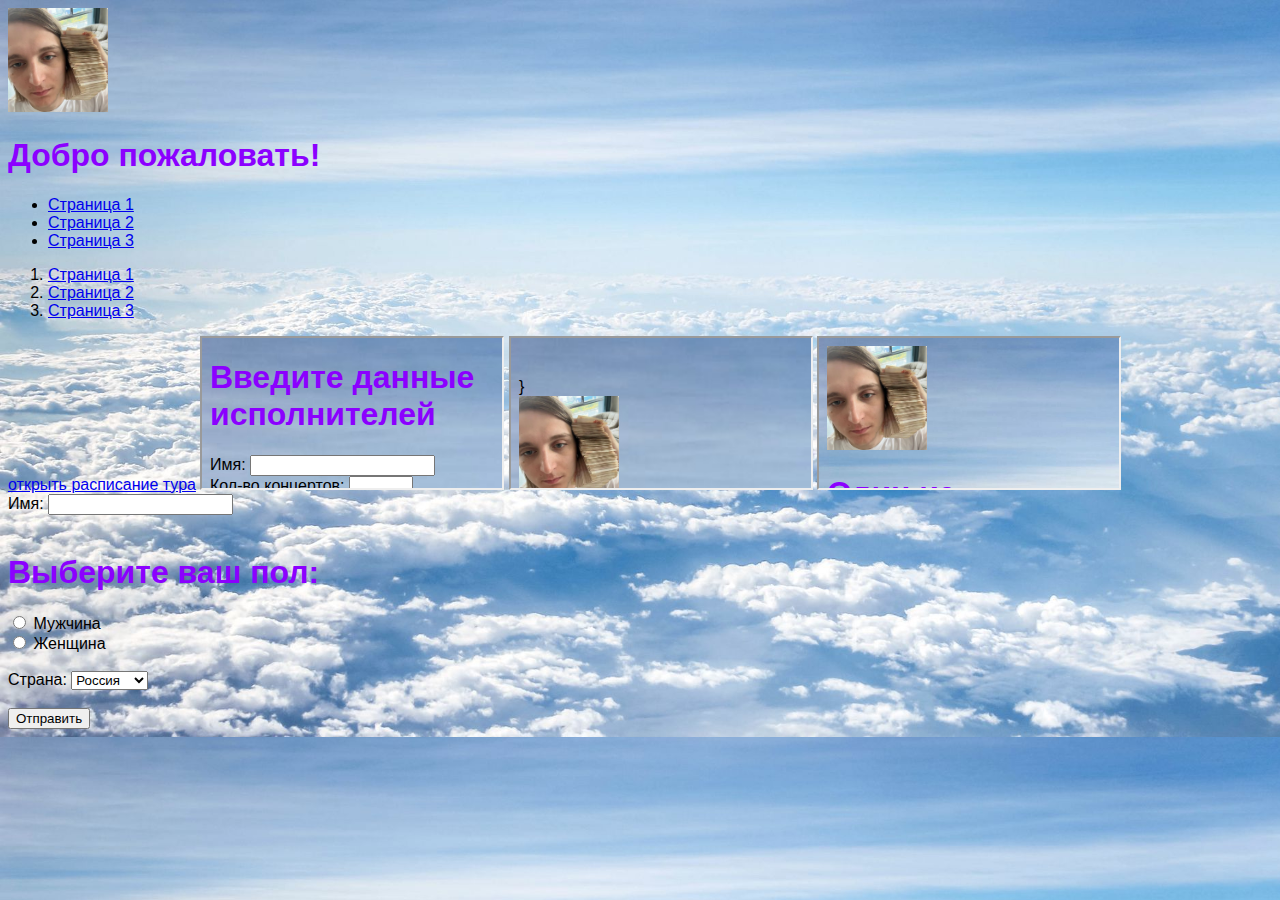
<file: index.html>
<!DOCTYPE html>
<html lang="ru">
<head>
    <meta charset="UTF-8">
    <meta name="viewport" content="width=device-width, initial-scale=1.0">
    <link rel="stylesheet" href="style.css">
    <title>Главная страница</title>
</head>
<body>
    <div class="header">
        <a href="index.html"><img src="logo.png" alt="Логотип" width="100"></a>
    </div>
    <h1 class="fade-in">Добро пожаловать!</h1>
    <nav>
        <ul>
            <li><a href="page1.html">Страница 1</a></li>
            <li><a href="page2.html">Страница 2</a></li>
            <li><a href="page3.html">Страница 3</a></li>
        </ul>
        <ol>
            <li><a href="page1.html">Страница 1</a></li>
            <li><a href="page2.html">Страница 2</a></li>
            <li><a href="page3.html">Страница 3</a></li>
           
        </ol>
    </nav>
    <a href="tour.jpg">открыть расписание тура</a>
    <iframe src="page1.html"></iframe>
    <iframe src="page2.html"></iframe>
    <iframe src="page3.html"></iframe>

<form>
    <label for="name">Имя:</label>
    <input type="text" id="name" name="name" required><br><br>

    <h1> <label>Выберите ваш пол:</label><br> </h1>
    <input type="radio" id="male" name="gender" value="male">
    <label for="male">Мужчина</label><br>
    <input type="radio" id="female" name="gender" value="female">
    <label for="female">Женщина</label><br><br>

    <label for="country">Страна:</label>
    <select id="country" name="country">
        <option value="ru">Россия</option>
        <option value="us">США</option>
        <option value="fr">Франция</option>
    </select><br><br>

    <input type="submit" value="Отправить">
</form>
</body>
</html>
</file>
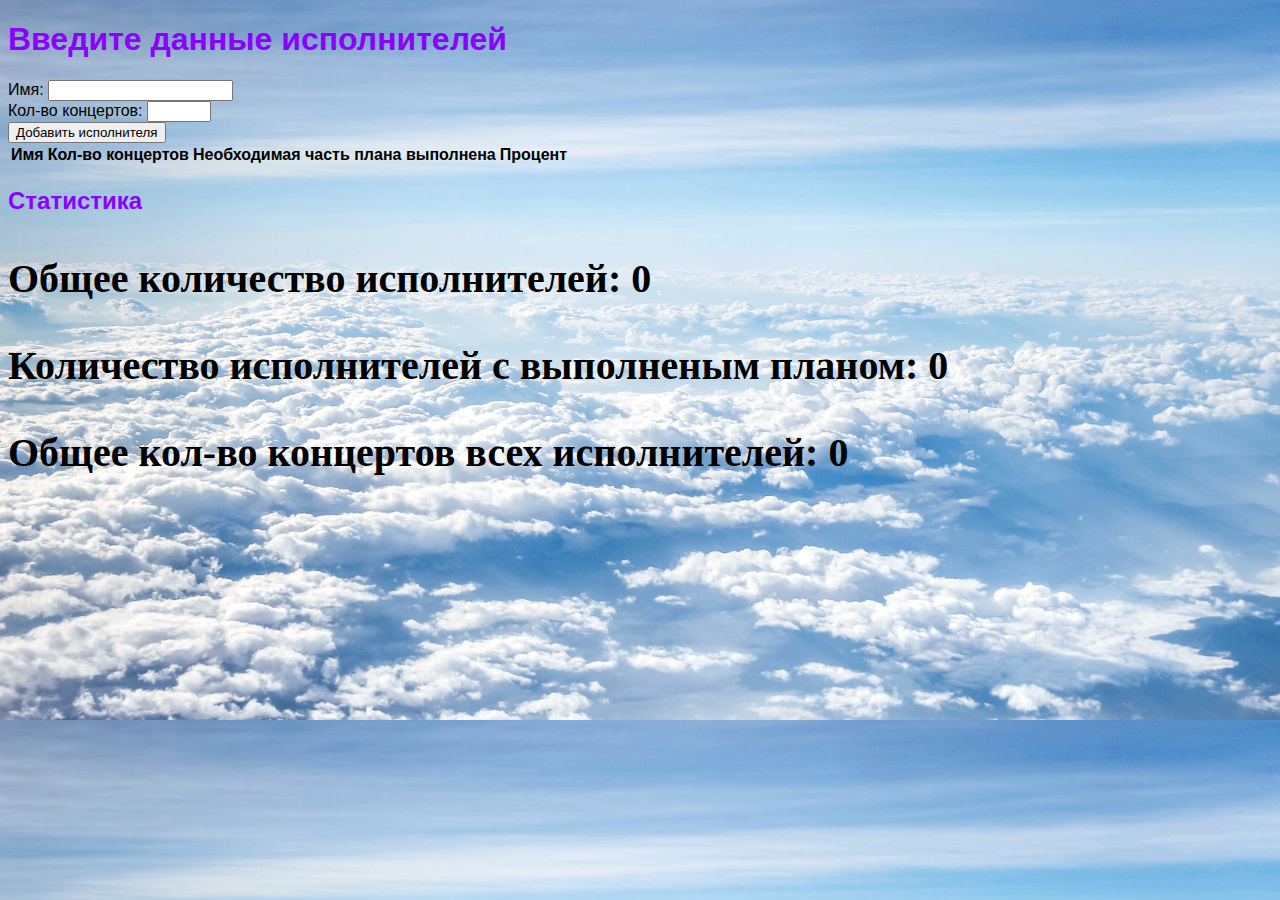
<file: page1.html>
<!DOCTYPE html>
<html lang="ru">
<head>
    <meta charset="UTF-8">
    <meta name="viewport" content="width=device-width, initial-scale=1.0">
    <link rel="stylesheet" href="style.css">
    <title>Страница 1</title>
    <script>
        let students = [];

        function addStudent() {
            const lastName = document.getElementById("lastName").value;
            const score = parseFloat(document.getElementById("score").value);
            if (!lastName || isNaN(score)) {
                alert("Пожалуйста, введите корректные данные.");
                return;
            }

            students.push({ lastName, score });
            students.sort((a, b) => a.lastName.localeCompare(b.lastName)); // Сортировка по фамилии
            document.getElementById("lastName").value = ""; // Очистка полей
            document.getElementById("score").value = "";

            renderTable();
        }

        function renderTable() {
            const tableBody = document.getElementById("studentsTableBody");
            tableBody.innerHTML = ""; // Очистка текущей таблицы

            let totalScore = 0;
            let passingCount = 0;
            const maxScore = 100;

            students.forEach(student => {
                totalScore += student.score;
                const passed = student.score >= 50 ? "Да" : "Нет";
                if (passed === "Да") passingCount++;

                const row = `<tr>
                    <td>${student.lastName}</td>
                    <td>${student.score}</td>
                    <td>${passed}</td>
                    <td>${(student.score / maxScore * 100).toFixed(2)}%</td>
                </tr>`;
                tableBody.innerHTML += row;
            });

            document.getElementById("totalScore").innerText = totalScore;
            document.getElementById("studentCount").innerText = students.length;
            document.getElementById("passingCount").innerText = passingCount;
        }
    </script>
</head>
<body>
    <h1>Введите данные исполнителей</h1>
    <form onsubmit="event.preventDefault(); addStudent();">
        <label for="lastName">Имя:</label>
        <input type="text" id="lastName" required>
        <br>
        <label for="score">Кол-во концертов:</label>
        <input type="number" id="score" required min="0" max="100">
        <br>
        <button type="submit">Добавить исполнителя</button>
    </form>

    <table>
        <thead>
            <tr>
                <th>Имя</th>
                <th>Кол-во концертов</th>
                <th>Необходимая часть плана выполнена</th>
                <th>Процент</th>
            </tr>
        </thead>
        <tbody id="studentsTableBody">
        </tbody>
    </table>

    <h2>Статистика</h2>
    <p>Общее количество исполнителей: <span id="studentCount">0</span></p>
    <p>Количество исполнителей с выполненым планом: <span id="passingCount">0</span></p>
    <p>Общее кол-во концертов всех исполнителей: <span id="totalScore">0</span></p>
</body>
</html>
</file>
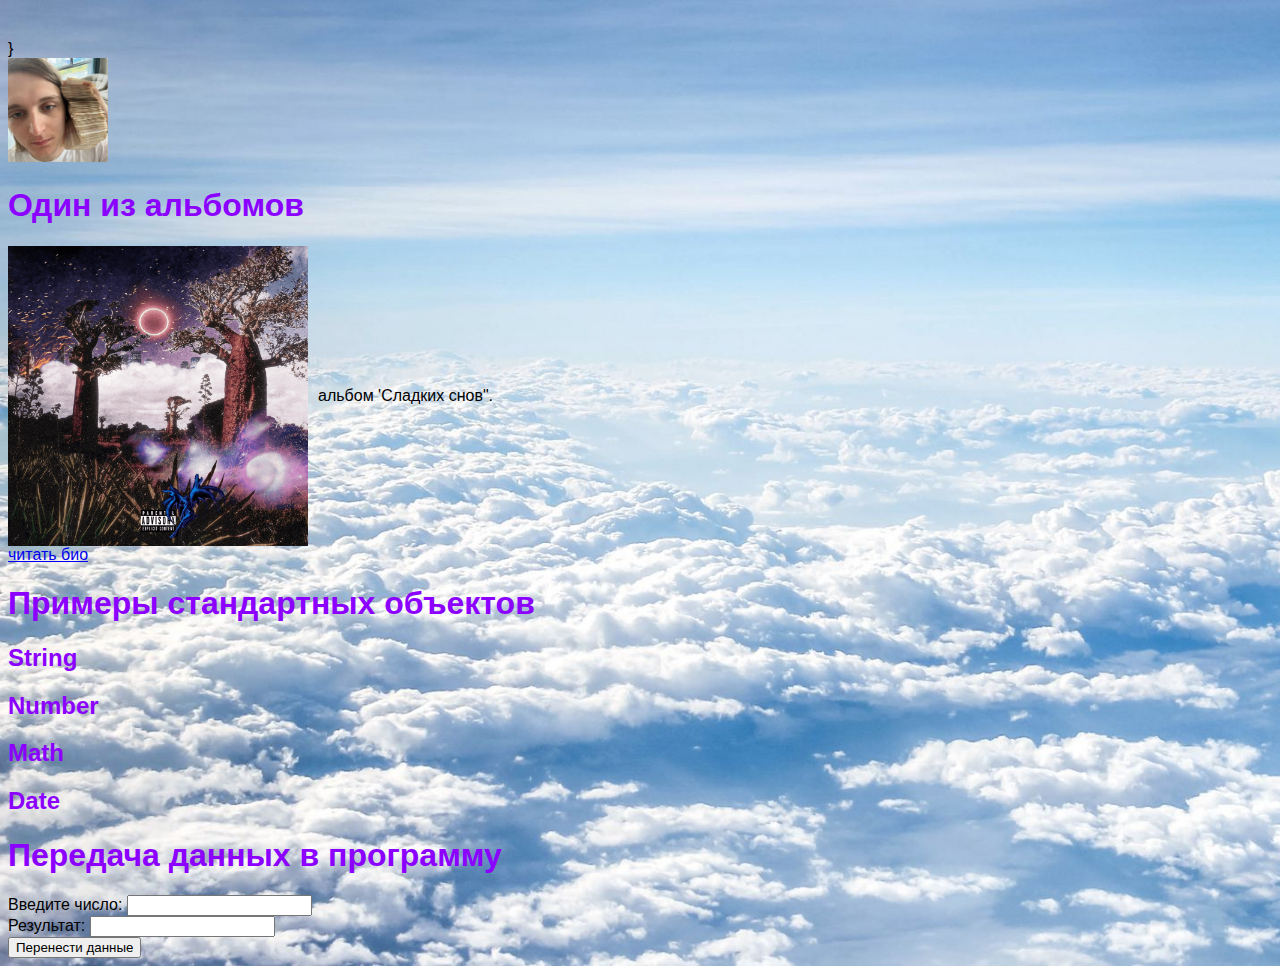
<file: page2.html>
<!DOCTYPE html>
<html lang="ru">
<head>
    <meta charset="UTF-8">
    <meta name="viewport" content="width=device-width, initial-scale=1.0">
    <link rel="stylesheet" href="style.css">
    <title>Сладких снов</title>
    

    <div class="container">
       
        <p id="string-example"></p>
    </div>

    <div class="container">
        
        <p id="number-example"></p>
    </div>

    <div class="container">
        
        <p id="math-example"></p>
    </div>

    <div class="container">
       
        <p id="date-example"></p>
    </div>

    <script>
        // Пример использования объекта String
        const str = "JavaScript is amazing!";
        const stringExamples = `
          
        `;
        document.getElementById("string-example").innerHTML = stringExamples;

        // Пример использования объекта Number
        const num = 10.5;
        const numberExamples = `
            
        `;
        document.getElementById("number-example").innerHTML = numberExamples;

        // Пример использования объекта Math
        const pi = Math.PI;
        const mathExamples = `
            
        `;
        document.getElementById("math-example").innerHTML = mathExamples;

        // Пример использования объекта Date
        const currentDate = new Date();
        const dateExamples = `
            
        `;
        document.getElementById("date-example").innerHTML = dateExamples;
    </script>
    <script>
        function transferData() {
            let inputField = document.getElementById("inputField").value;
            let outputField = document.getElementById("outputField");

            if (isNaN(inputField) || inputField.trim() === "") {
                outputField.value = "Ошибка ввода";
            } else {
                let number = parseFloat(inputField);
                // Например, вычисление 2 <em> число + 3
                let result = 2 * number + 3;
                outputField.value = result;
            }
    }
</script>

</head>
    }
</script>
</head>
<body>
    <div class="header">
        <a href="index.html"><img src="logo.png" alt="Логотип" width="100"></a>
    </div>
    <h1 class="fade-in">Один из альбомов</h1>
    <div class="image-text">
        <img src="example.png" alt="обложка" width="300">
        альбом 'Сладких снов".</p>
    </div>
    <a href="albumbio.txt">читать био</a>
    
    <h1>Примеры стандартных объектов</h1>
    <h2>String</h2>
    <div id="stringExample"></div>
    
    <h2>Number</h2>
    <div id="numberExample"></div>
    
    <h2>Math</h2>
    <div id="mathExample"></div>
    
    <h2>Date</h2>
    <div id="dateExample"></div>
    <h1>Передача данных в программу</h1>
    <form onsubmit="event.preventDefault(); transferData();">
        <label for="inputField">Введите число:</label>
        <input type="text" id="inputField" required>
        <br>
        <label for="outputField">Результат:</label>
        <input type="text" id="outputField" readonly>
        <br>
        <button type="submit">Перенести данные</button>
    </form>
</body>
</html>
</file>
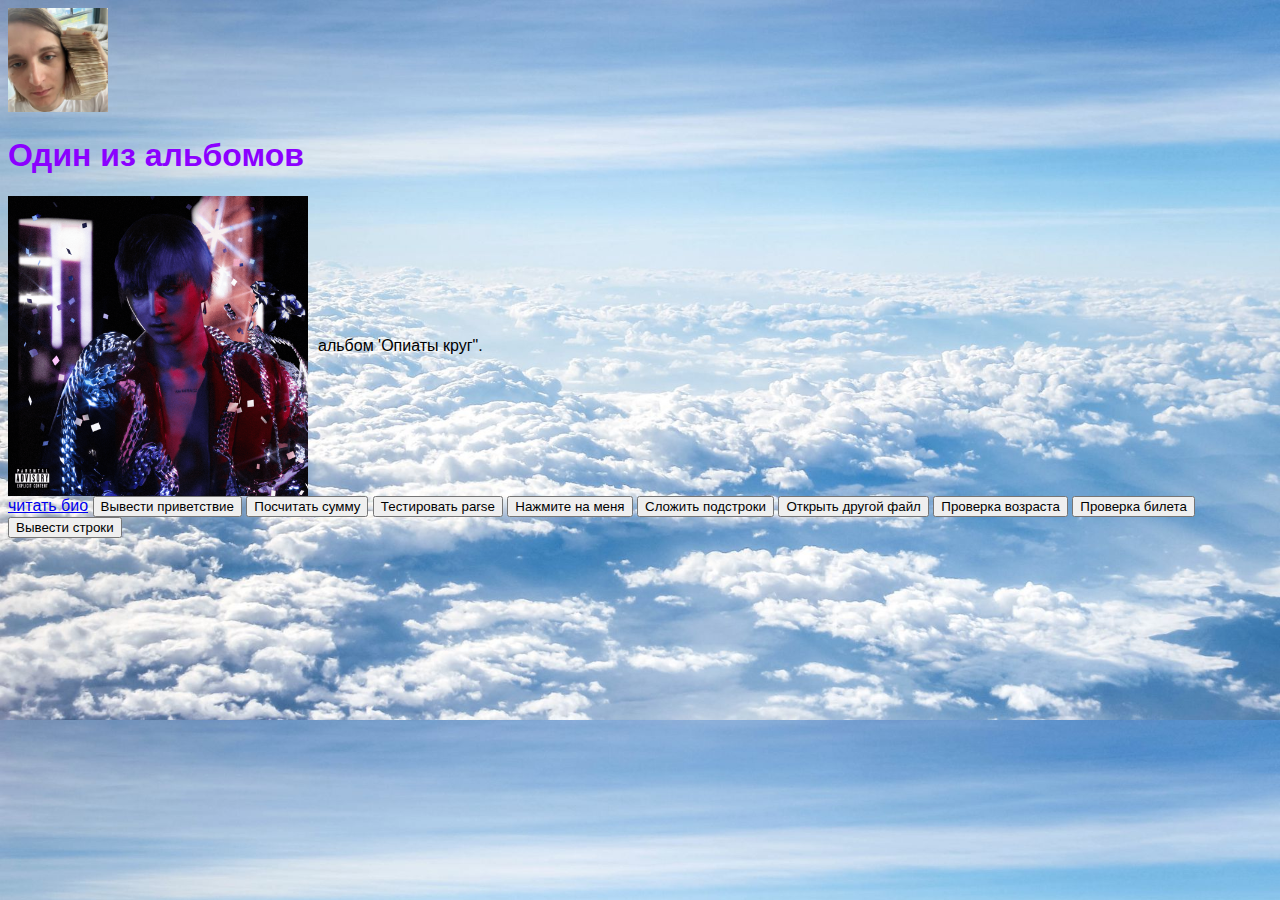
<file: page3.html>
<!DOCTYPE html>
<html lang="ru">
<head>
    <meta charset="UTF-8">
    <meta name="viewport" content="width=device-width, initial-scale=1.0">
    <link rel="stylesheet" href="style.css">
    <title>Сладких снов</title>
</head>
<body>
    <div class="header">
        <a href="index.html"><img src="logo.png" alt="Логотип" width="100"></a>
    </div>
    <h1 class="fade-in">Один из альбомов</h1>
    <div class="image-text">
        <img src="krug.png" alt="обложка" width="300">
        альбом 'Опиаты круг".</p>
    </div>
    <a href="krugbio.txt">читать био</a>
    <script>
        // 1. Ввод-вывод, работа с данными
        function выводПриветствия() {
          alert('Привет!');
        document.write('Привет!');
        }

        function суммаЧисел() {
          let x = 5, y = 10; // Пример значений
          let сумма = x + y;
          document.write('<br>Сумма x и y: ' + сумма);
        }

        function тестированиеParse() {
          let примеры = ['9', '50.7', 'текст'];
          примеры.forEach(пример => {
          let числоЦелое = parseInt(пример);
          let числоДесятичное = parseFloat(пример);
          let проверкаНаNaN = isNaN(числоЦелое);
          document.write('<br>Пример: ' + пример + ' | Целое: ' + числоЦелое + ' | Десятичное: ' + числоДесятичное + ' | NaN? ' + проверкаНаNaN);
        });
        }

        function кнопкаAlert() {
        alert('Кнопка была нажата!');
        }

        function сложениеПодстрок() {
        let str1 = 'Привет, ';
        let str2 = 'мир!';
        document.write('<br>' + (str1 + str2));
        }

        function открытьДругойФайл() {
        window.open('https://www.genius.com', '_blank');
        }

        function ветвлениеПоВозрасту() {
        let возраст = 17; // Задайте возраст
        if (возраст >= 18) {
            window.open('https://www.genius.com', '_blank');
        } else {
        alert('Вам нет 18-ти лет');
        }
    }

        function выборПоЗначению() {
        let десерт = 'билет'; // Пример значения
        switch (десерт) {
        case 'вип':
            alert('Стоимость: 100$');
            break;
        case 'танцпол':
            alert('Стоимость: 50$');
            break;
        case 'митнгрид':
            alert('Стоимость: 30$');
            break;
        default:
            alert('билет не найден');
            break;
        }
    }

        function вывестиСтроки() {
        document.write('<br>Цикл while:<br>');
        let i = 0;
        while (i < 20) {
          document.write('Строка ' + (i + 1) + '<br>');
        i++;
        }

        document.write('<br>Цикл do while:<br>');
        i = 0;
        do {
        document.write('Строка ' + (i + 1) + '<br>');
        i++;
    } while (i < 20);

        document.write('<br>Цикл for:<br>');
        for (let j = 0; j < 20; j++) {
        document.write('Строка ' + (j + 1) + '<br>');
        }
    }
</script>
    <button onclick="выводПриветствия()">Вывести приветствие</button>
    <button onclick="суммаЧисел()">Посчитать сумму</button>
    <button onclick="тестированиеParse()">Тестировать parse</button>
    <button onclick="кнопкаAlert()">Нажмите на меня</button>
    <button onclick="сложениеПодстрок()">Сложить подстроки</button>
    <button onclick="открытьДругойФайл()">Открыть другой файл</button>
    <button onclick="ветвлениеПоВозрасту()">Проверка возраста</button>
    <button onclick="выборПоЗначению()">Проверка билета</button>
    <button onclick="вывестиСтроки()">Вывести строки</button>
    
    
</body>
</html>
</file>
<file: style.css>
body {
    font-family: Arial, sans-serif;
    background-image: url('background.jpg');
    background-size: cover;
}
h1, h2, h3, h4, h5, h6 {
    color: #8B00FF;
}
p {
    font-family: 'Times New Roman', Times, serif; /* Шрифт */
    font-weight: bold; /* Полужирный */
    font-size: 40px; /* Размер шрифта */
}
.header img {
    cursor: pointer;
}

.image-text {
    display: flex;
    align-items: center;
}

    .image-text img {
        margin-right: 10px;
    }

@keyframes fadeIn {
    from {
        opacity: 0;
    }

    to {
        opacity: 1;
    }
}

.fade-in {
    animation: fadeIn 2s;
}
</file>
